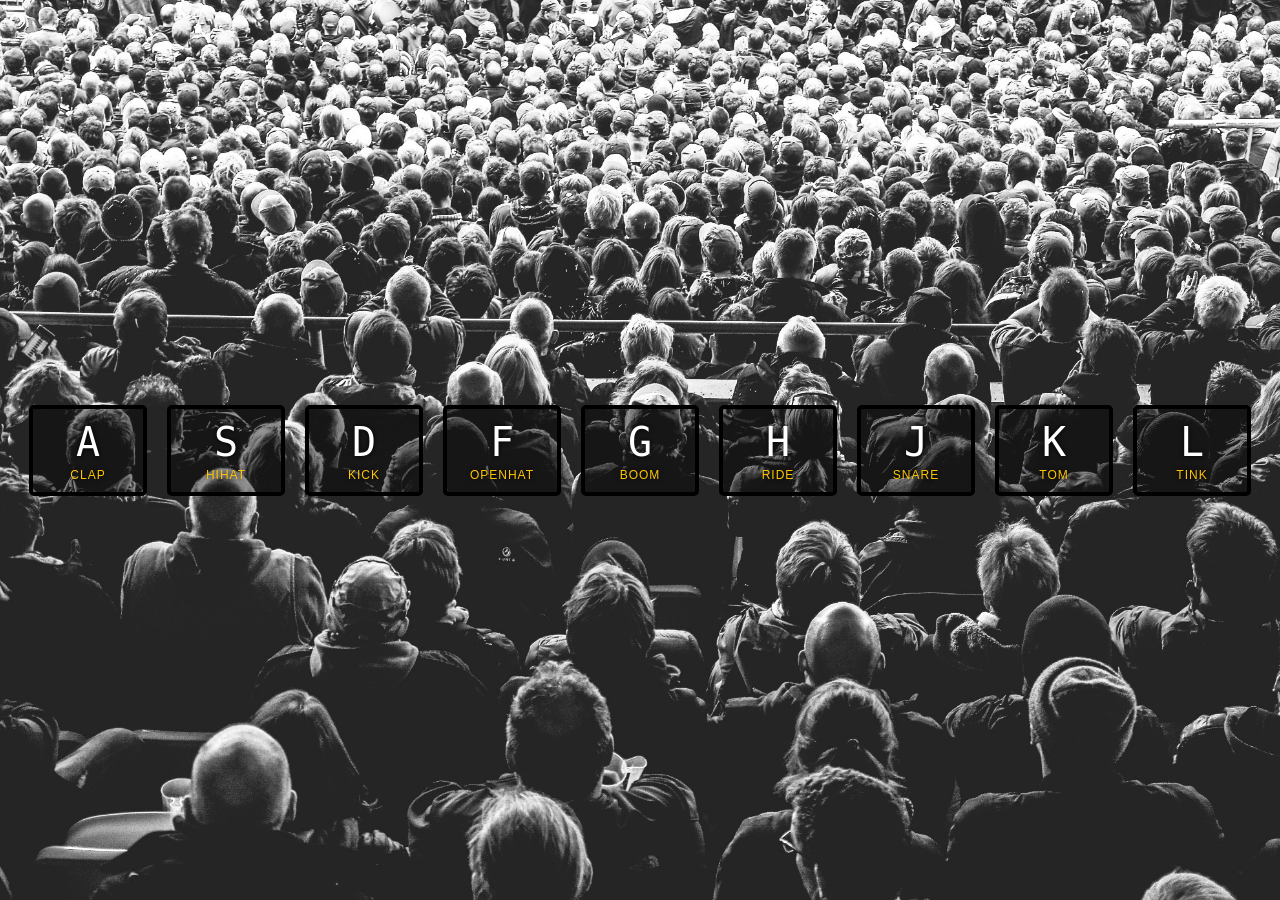
<file: lesson/drum-kit/index.html>
<!DOCTYPE html>
<html lang="en">
<head>
  <meta charset="UTF-8">
  <title>JS Drum Kit</title>
  <link rel="stylesheet" href="style.css">
</head>
<body>
  <div class="keys">
    <div data-key="65" class="key">
      <kbd>A</kbd>
      <span class="sound">clap</span>
    </div>
    <div data-key="83" class="key">
      <kbd>S</kbd>
      <span class="sound">hihat</span>
    </div>
    <div data-key="68" class="key">
      <kbd>D</kbd>
      <span class="sound">kick</span>
    </div>
    <div data-key="70" class="key">
      <kbd>F</kbd>
      <span class="sound">openhat</span>
    </div>
    <div data-key="71" class="key">
      <kbd>G</kbd>
      <span class="sound">boom</span>
    </div>
    <div data-key="72" class="key">
      <kbd>H</kbd>
      <span class="sound">ride</span>
    </div>
    <div data-key="74" class="key">
      <kbd>J</kbd>
      <span class="sound">snare</span>
    </div>
    <div data-key="75" class="key">
      <kbd>K</kbd>
      <span class="sound">tom</span>
    </div>
    <div data-key="76" class="key">
      <kbd>L</kbd>
      <span class="sound">tink</span>
    </div>
  </div>

  <audio data-key="65" src="sounds/clap.wav"></audio>
  <audio data-key="83" src="sounds/hihat.wav"></audio>
  <audio data-key="68" src="sounds/kick.wav"></audio>
  <audio data-key="70" src="sounds/openhat.wav"></audio>
  <audio data-key="71" src="sounds/boom.wav"></audio>
  <audio data-key="72" src="sounds/ride.wav"></audio>
  <audio data-key="74" src="sounds/snare.wav"></audio>
  <audio data-key="75" src="sounds/tom.wav"></audio>
  <audio data-key="76" src="sounds/tink.wav"></audio>

<script>
   

    function playSound(e){
        const audio= document.querySelector(`audio[data-key="${e.keyCode}"]`);
        const key= document.querySelector(`.key[data-key="${e.keyCode}"]`);
        if(!audio)return
        audio.currentTime= 0;
        audio.play()
        key.classList.add('playing')
    }

    function removeTransition(e) {
      if(e.propertyName !== 'transform') return
      this.classList.remove('playing')
      
    }
    const keys = document.querySelectorAll('.key');
    keys.forEach(key => key.addEventListener('transitionend', removeTransition));
    window.addEventListener('keydown', playSound);
</script>


</body>
</html>

<!--
- <kbd>= The <kbd> tag is used to define keyboard input. The content inside is displayed in the browser's default monospace font.
- data-key= A data key is a key which holds a variable value which can be applied to a string or a text block, in order for it to be encrypted or decrypted.
    toptal.com/developers/keycode/for/s
- addEventListener= The addEventListener() method allows you to add event listeners on any HTML DOM object such as HTML elements, the HTML document, the window object, or other objects that support events, like the
  * keydown= keydownbir karakter değeri üretip üretmediklerine bakılmaksızın olay tüm anahtarlar için tetiklenir.
-querySelectorAll= The Document method querySelectorAll() returns a static (not live) NodeList representing a list of the document's elements that match the specified group of selectors.
-->
</file>
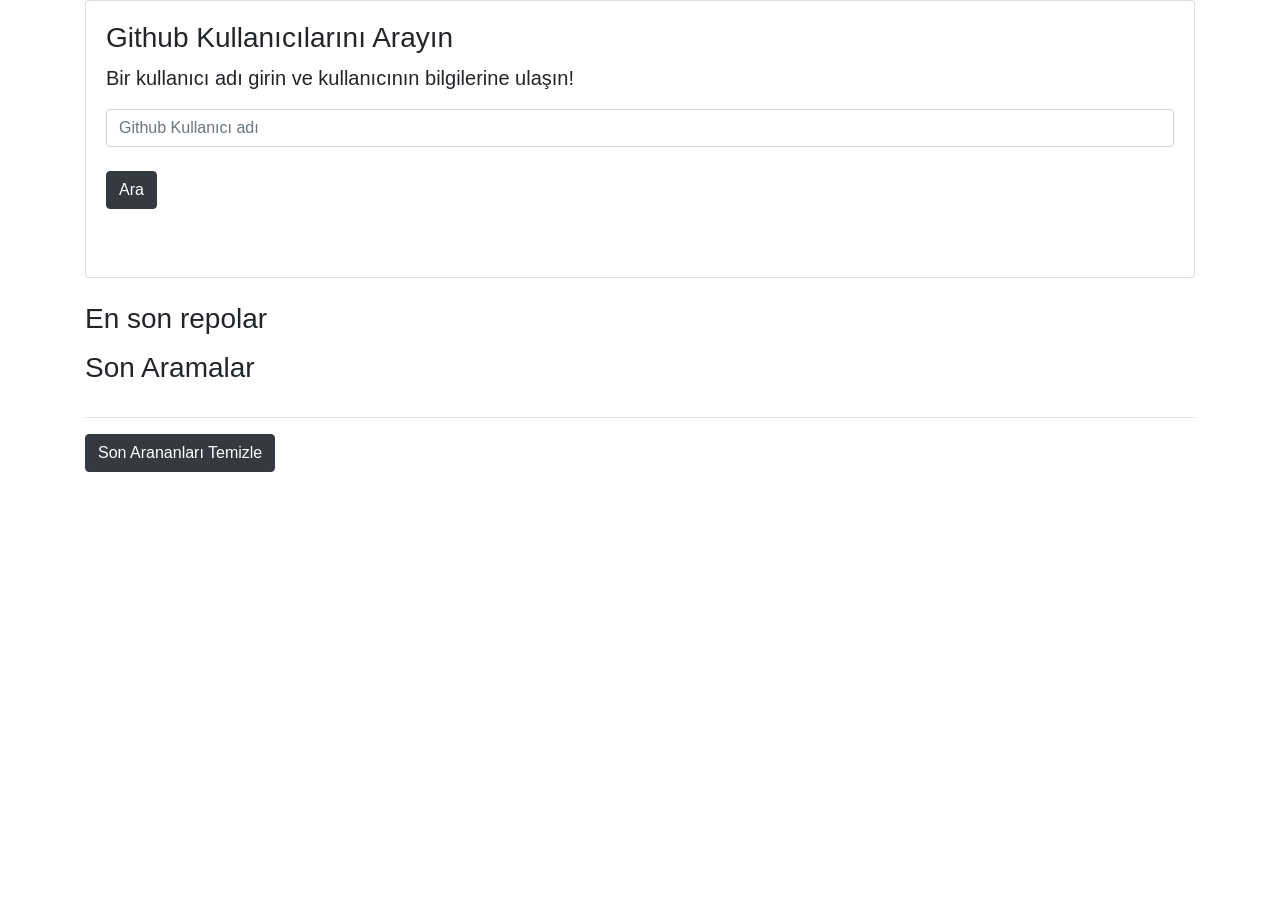
<file: lesson/github-search/index.html>
<!DOCTYPE html>
<html lang="tr">
<head>
    <meta charset="UTF-8">
    <meta name="viewport" content="width=device-width, initial-scale=1.0">
    <meta http-equiv="X-UA-Compatible" content="ie=edge">
    <link rel="stylesheet" href="https://maxcdn.bootstrapcdn.com/bootstrap/4.0.0/css/bootstrap.min.css" integrity="sha384-Gn5384xqQ1aoWXA+058RXPxPg6fy4IWvTNh0E263XmFcJlSAwiGgFAW/dAiS6JXm" crossorigin="anonymous">

    <title>Github API</title>

    <style>
    .borderzero {
        border: 0 none;
    }
    </style>
</head>
<body>
   
    <div class="container searchContainer">
        <div class="search card card-body">
            <h3>Github Kullanıcılarını Arayın</h3>
            <p class="lead">
                Bir kullanıcı adı girin ve kullanıcının bilgilerine ulaşın!
            </p>
            <form id = "github-form">
                <input type="text" name="githubname" id="githubname" class = "form-control" placeholder="Github Kullanıcı adı">
                <br>
                <button type = "submit" class ="btn btn-dark">Ara</button>
            </form>
            <br><br>


        </div>
        <br>
        
        <div id="profile">
            <!-- <div class="card card-body mb-3">
                    <div class="row">
                      <div class="col-md-4">
                        <a href="" target = "_blank">
                         <img class="img-fluid mb-2" src="https://upload.wikimedia.org/wikipedia/tr/a/a0/Cem_Karaca.jpg"> </a>
                         <hr>
                         <div id="fullName"><strong> Mustafa Murat Coşkun</strong></div>
                         <hr>
                         <div id="bio">asdasdasdsad</div>
                        </div>
                      <div class="col-md-8">
                            <button class="btn btn-secondary">
                                  Takipçi  <span class="badge badge-light"></span>
                            </button>
                            <button class="btn btn-info">
                                 Takip Edilen  <span class="badge badge-light"></span>
                              </button>
                            <button class="btn btn-danger">
                                Repolar  <span class="badge badge-light"></span>
                            </button>
                            <hr>
                            <li class="list-group">
                                <li class="list-group-item borderzero">
                                    <img src="images/company.png" width="30px"> <span id="company">Naber</span>
                                    
                                </li>
                                <li class="list-group-item borderzero">
                                    <img src="images/location.png" width="30px"> <span id = "location">sadasdsad</a>
                                    
                                </li>
                                <li class="list-group-item borderzero">
                                    <img src="images/mail.png" width="30px"> <span id="company">Naber</span>
                                    
                                </li>
                                
                            </div>
                               
                            
                      </div>
                </div> -->
            </div>


            
            <h3 class="page-heading mb-3">En son repolar</h3>
            <div id="repos">
                 
                 <!-- <div class="mb-2 card-body">
                    <div class="row">
                        <div class="col-md-2">
                        <span></span> 
                        <a href="#" target = "_blank" id = "repoName"></a>
                        </div>
                        <div class="col-md-6">
                            <button class="btn btn-secondary">
                                Starlar  <span class="badge badge-light" id="repoStar"></span>
                            </button>

                            <button class="btn btn-info">
                                Forklar  <span class="badge badge-light" id ="repoFork"></span>
                            </button>
                    
                        </div>
                </div>

                </div> -->
                
            </div>

            <h3 class="page-heading mb-3">Son Aramalar</h3>
            
            <div id="lastSearch" style ="margin-bottom: 100px;">
                <ul class ="list-group" id = "last-users">
                    <!-- <li class="list-group-item">asdaskdjkasjkşdjşasjd</li> -->
                </ul>
                <hr>
                <button id ="clear-last-users" class="btn btn-dark">Son Arananları Temizle</button>
            </div>
                
            </div> 
                 
            
        </div>
        
    </div>


    <script src="github.js"></script>
    <script src="storage.js"></script>
    <script src="ui.js"></script>
    <script src="app.js"></script>


<script src="https://code.jquery.com/jquery-3.2.1.slim.min.js" integrity="sha384-KJ3o2DKtIkvYIK3UENzmM7KCkRr/rE9/Qpg6aAZGJwFDMVNA/GpGFF93hXpG5KkN" crossorigin="anonymous"></script>
<script src="https://cdnjs.cloudflare.com/ajax/libs/popper.js/1.12.9/umd/popper.min.js" integrity="sha384-ApNbgh9B+Y1QKtv3Rn7W3mgPxhU9K/ScQsAP7hUibX39j7fakFPskvXusvfa0b4Q" crossorigin="anonymous"></script>
<script src="https://maxcdn.bootstrapcdn.com/bootstrap/4.0.0/js/bootstrap.min.js" integrity="sha384-JZR6Spejh4U02d8jOt6vLEHfe/JQGiRRSQQxSfFWpi1MquVdAyjUar5+76PVCmYl" crossorigin="anonymous"></script>
</body>
</html>
</file>
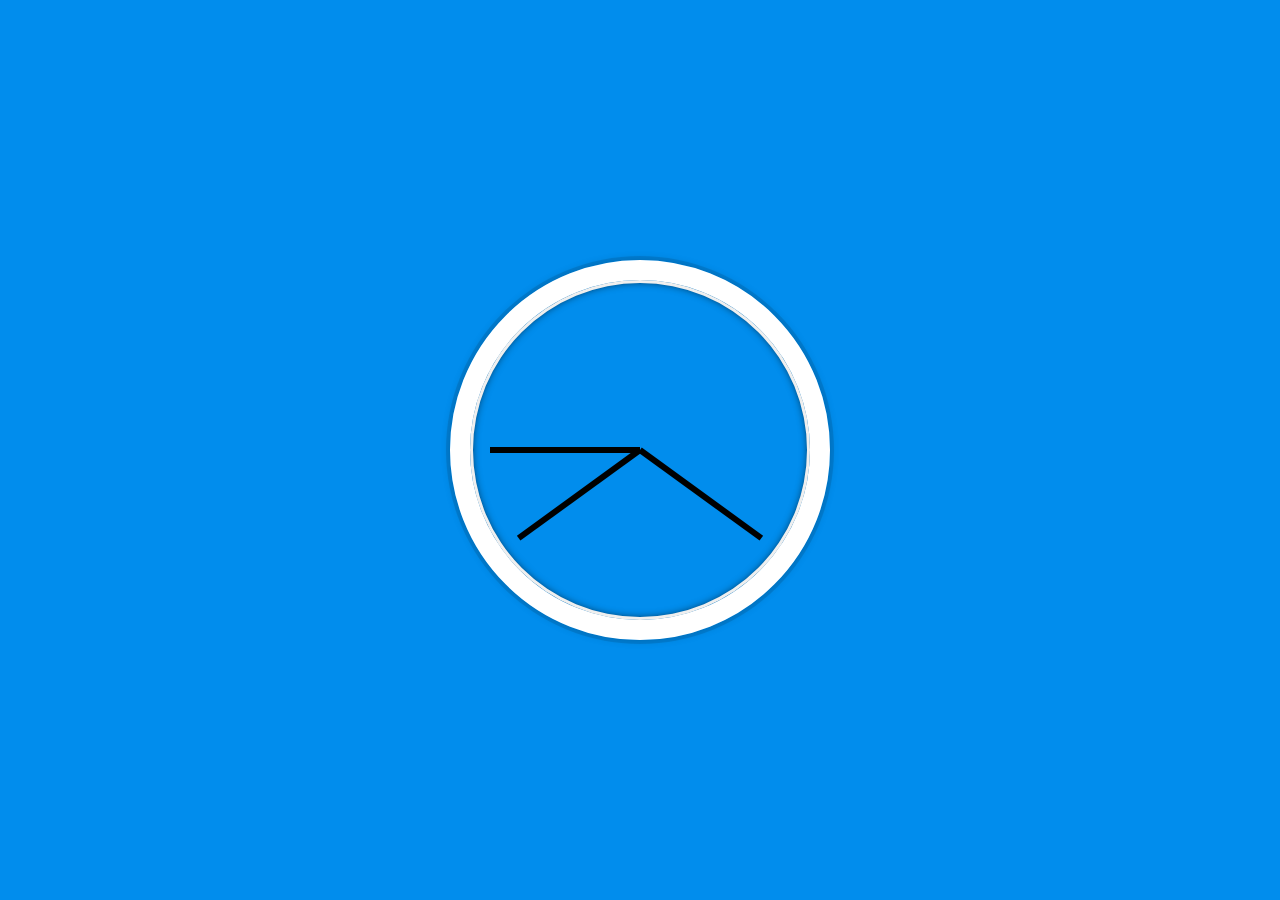
<file: lesson/js-clock/index.html>
<!DOCTYPE html>
<html lang="en">
<head>
  <meta charset="UTF-8">
  <title>JS + CSS Clock</title>
</head>
<body>
    <div class="clock">
      <div class="clock-face">
        <div class="hand hour-hand"></div>
        <div class="hand min-hand"></div>
        <div class="hand second-hand"></div>
      </div>
    </div>

  <style>
    html {
      background: #018DED url(https://unsplash.it/1500/1000?image=881&blur=5);
      background-size: cover;
      font-family: 'helvetica neue';
      text-align: center;
      font-size: 10px;
    }

    body {
      margin: 0;
      font-size: 2rem;
      display: flex;
      flex: 1;
      min-height: 100vh;
      align-items: center;
    }

    .clock {
      width: 30rem;
      height: 30rem;
      border: 20px solid white;
      border-radius: 50%;
      margin: 50px auto;
      position: relative;
      padding: 2rem;
      box-shadow:
        0 0 0 4px rgba(0,0,0,0.1),
        inset 0 0 0 3px #EFEFEF,
        inset 0 0 10px black,
        0 0 10px rgba(0,0,0,0.2);
    }

    .clock-face {
      position: relative;
      width: 100%;
      height: 100%;
      transform: translateY(-3px); /* account for the height of the clock hands */
    }

    .hand {
      width: 50%;
      height: 6px;
      background: black;
      position: absolute;
      top: 50%;
      transform-origin: 100%;
      transform: rotate(90deg);
      transition: all 0.05s;
      transition-timing-function: cubic-bezier(0.1, 2.7, 0.58, 1);
    }

  </style>

  <script>
    const secondHand = document.querySelector('.second-hand')
    const minsHand = document.querySelector('.min-hand')
    const hourHand = document.querySelector('.hour-hand')

    function setDate(){
        const now = new Date();
        const seconds = now.getSeconds();
        const secondsDegress = (( seconds / 60 ) * 360 )
        secondHand.style.transform= `rotate(${secondsDegress}deg)`

        const mins = now.getMinutes();
        const minsDegress = ((( mins / 60 ) * 360 ) + 90 )
        minsHand.style.transform= `rotate(${minsDegress}deg)`

        const hour = now.getMinutes();
        const hourDegress = ((( hour / 12 ) * 360 ) + 90 )
        hourHand.style.transform= `rotate(${hourDegress}deg)`
    }

    setInterval( setDate, 1000 )

  </script>
</body>
</html>
</file>
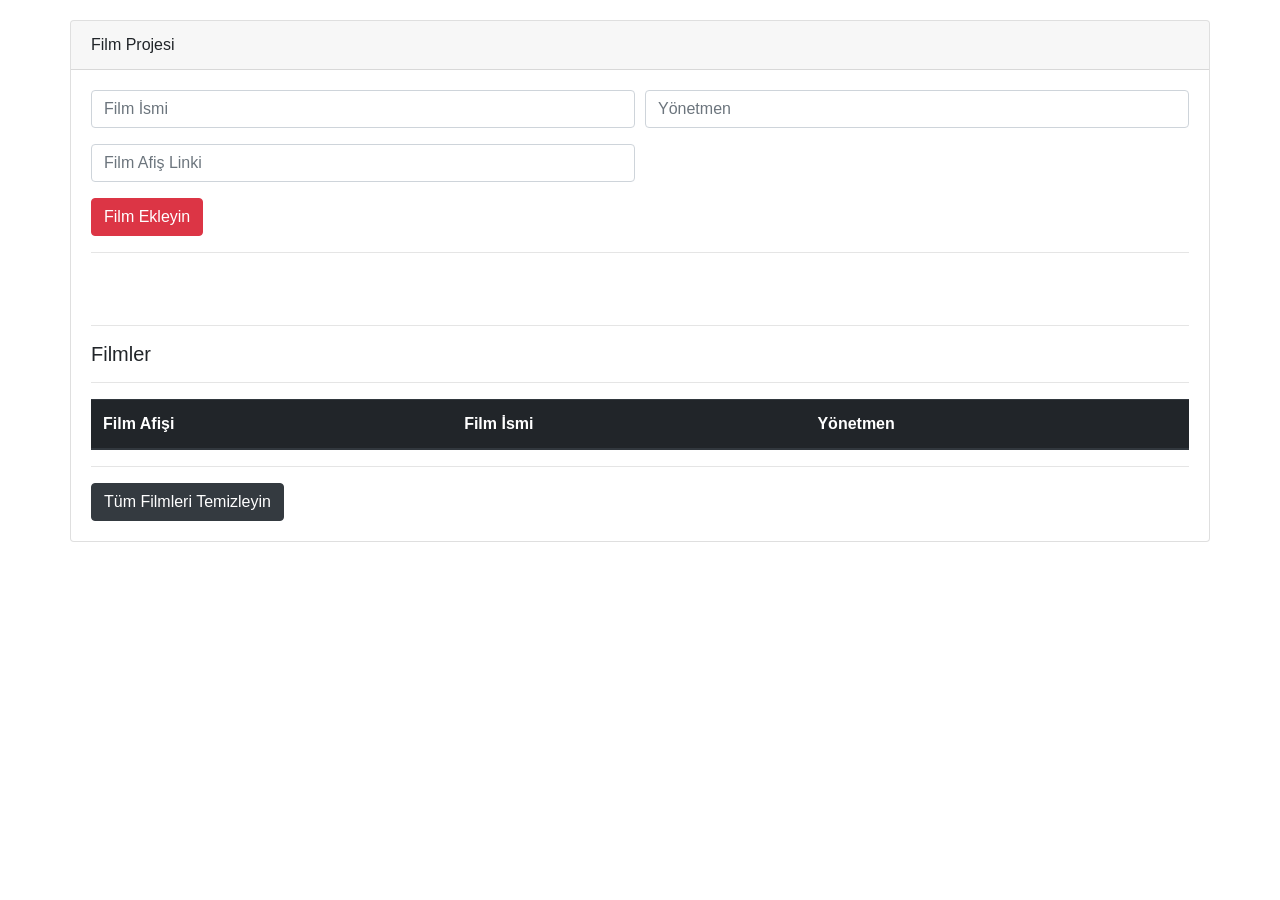
<file: lesson/movie-es6/index.html>
<!DOCTYPE html>
<html lang="en">
<head>
    <meta charset="UTF-8">
    <meta name="viewport" content="width=device-width, initial-scale=1.0">
    <meta http-equiv="X-UA-Compatible" content="ie=edge">
    <link rel="stylesheet" href="https://stackpath.bootstrapcdn.com/font-awesome/4.7.0/css/font-awesome.min.css">
    <link rel="stylesheet" href="https://maxcdn.bootstrapcdn.com/bootstrap/4.0.0/css/bootstrap.min.css" integrity="sha384-Gn5384xqQ1aoWXA+058RXPxPg6fy4IWvTNh0E263XmFcJlSAwiGgFAW/dAiS6JXm" crossorigin="anonymous">

    <title>Film Project</title>
</head>
<body>
        <div class="container" style ="margin-top:20px;">
                                     
                <div class="card row">
                    <div class="card-header">Film Projesi</div>
                    <div class="card-body">
                            <form id = "film-form" name="form">
                                <div class="form-row">
                                    <div class="form-group col-md-6">
                                        <input class="form-control" type="text" name="title" id = "title" placeholder="Film İsmi">
                                    </div>
                                    <div class="form-group col-md-6">
                                            <input class="form-control" type="text" name="director" id = "director" placeholder="Yönetmen">
                                    </div>
                                    <div class="form-group col-md-6">
                                            <input class="form-control" type="text" name="url" id = "url" placeholder="Film Afiş Linki">
                                    </div>
                                </div>
                                <button type="submit" class="btn btn-danger">Film Ekleyin</button>
                            </form>
                            <hr>
                     </div>
                 
                     <div class="card-body">
                            <hr>
                            <h5 class="card-title" id = "films-title">Filmler</h5>
        
                            <hr>
                            <table class="table table-dark">
                                    <thead>
                                      <tr>
                                        <th scope="col">Film Afişi</th>
                                        <th scope="col">Film İsmi</th>
                                        <th scope="col">Yönetmen</th>
                                        
                                      </tr>
                                    </thead>
                                    <tbody id = "films">
                                        <div></div>
                                        <!-- <tr>
                                            <td><img src="" class="img-fluid img-thumbnail"></td>
                                            <td></td>
                                            <td></td>
                                            <td><a href="#" id = "delete-film" class = "btn btn-danger">Filmi Sil</a></td>
                                          </tr> -->
                                          <!-- <tr>
                                            <td><img src="" class="img-fluid img-thumbnail"></td>
                                            <td></td>
                                            <td></td>
                                            <td><a href="#" id = "delete-film" class = "btn btn-danger">Filmi Sil</a></td>
                                          </tr> -->
                                    </tbody>
                                  </table>
                            <hr>  
                            <a id = "clear-films" class="btn btn-dark" href="#">Tüm Filmleri Temizleyin</a>               
                        </div>
                      </div>
                
            </div>
            <script src="https://code.jquery.com/jquery-3.2.1.slim.min.js" integrity="sha384-KJ3o2DKtIkvYIK3UENzmM7KCkRr/rE9/Qpg6aAZGJwFDMVNA/GpGFF93hXpG5KkN" crossorigin="anonymous"></script>
            <script src="https://cdnjs.cloudflare.com/ajax/libs/popper.js/1.12.9/umd/popper.min.js" integrity="sha384-ApNbgh9B+Y1QKtv3Rn7W3mgPxhU9K/ScQsAP7hUibX39j7fakFPskvXusvfa0b4Q" crossorigin="anonymous"></script>
            <script src="https://maxcdn.bootstrapcdn.com/bootstrap/4.0.0/js/bootstrap.min.js" integrity="sha384-JZR6Spejh4U02d8jOt6vLEHfe/JQGiRRSQQxSfFWpi1MquVdAyjUar5+76PVCmYl" crossorigin="anonymous"></script>
            
            <script src="ui.js"></script>
            <script src="storage.js"></script>
            <script src= "film.js"></script>
            <script src="project.js"></script>

</body>
</html>
</file>
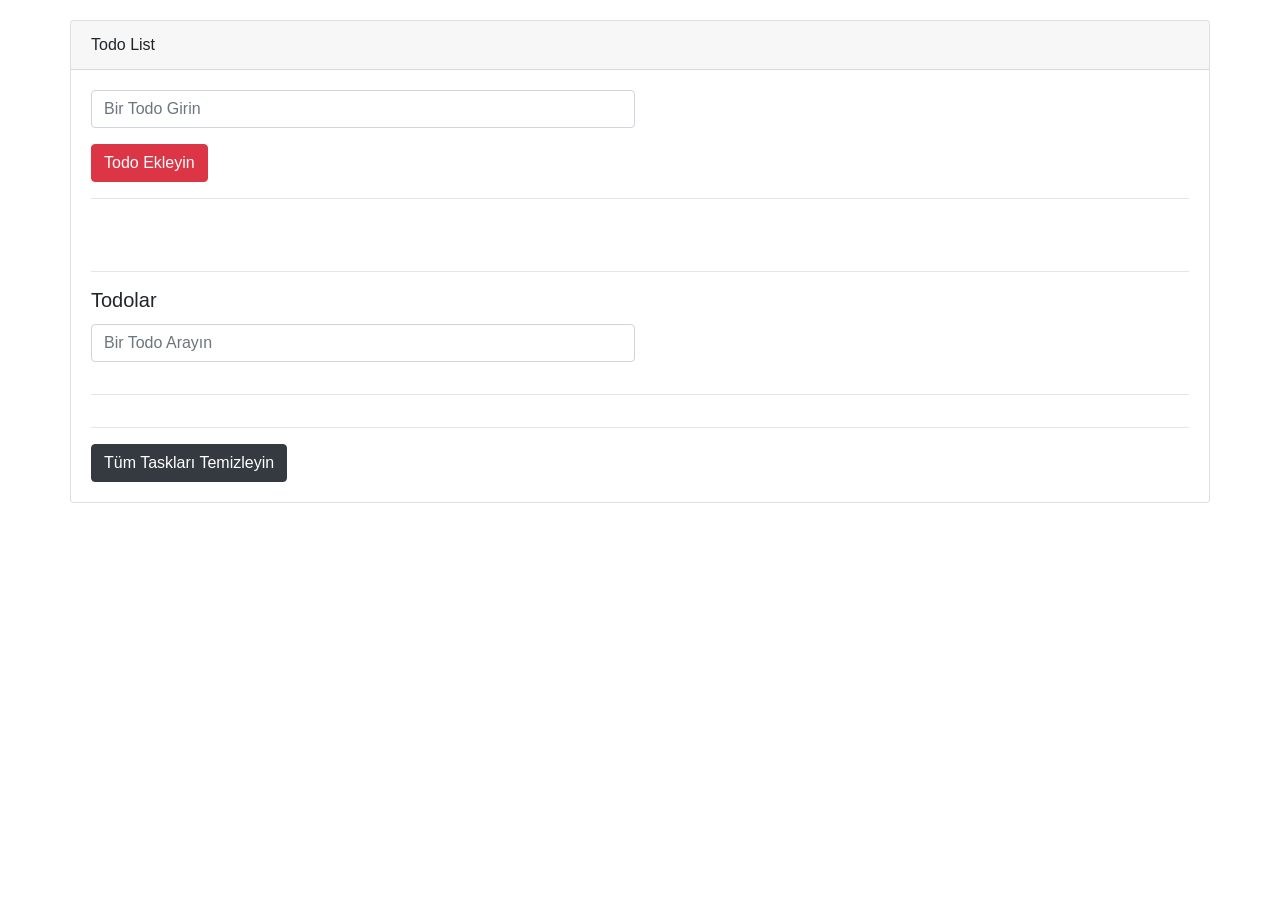
<file: lesson/todo-list/index.html>
<!DOCTYPE html>
<html lang="en">
<head>
    <meta charset="UTF-8">
    <meta name="viewport" content="width=device-width, initial-scale=1.0">
    <meta http-equiv="X-UA-Compatible" content="ie=edge">
    <link rel="stylesheet" href="https://stackpath.bootstrapcdn.com/font-awesome/4.7.0/css/font-awesome.min.css">
    <link rel="stylesheet" href="https://maxcdn.bootstrapcdn.com/bootstrap/4.0.0/css/bootstrap.min.css" integrity="sha384-Gn5384xqQ1aoWXA+058RXPxPg6fy4IWvTNh0E263XmFcJlSAwiGgFAW/dAiS6JXm" crossorigin="anonymous">

    <title>Todo List</title>
</head>
<body>
    <div class="container" style ="margin-top:20px;">
                                     
        <div class="card row">
            <div class="card-header">Todo List</div>
            <div class="card-body">
                    <form id = "todo-form" name="form">
                        <div class="form-row">
                            <div class="form-group col-md-6">
                                <input class="form-control" type="text" name="todo" id = "todo" placeholder="Bir Todo Girin">
                            </div>
                        </div>
                        <!--
                        <div class="alert alert-danger" role="alert">
                            A simple danger alert—check it out!
                          </div>
                          -->
                        <button type="submit" class="btn btn-danger">Todo Ekleyin</button>
                    </form>
                    <hr>
             </div>
             <div class="card-body">
                    <hr>
                    <h5 class="card-title" id = "todos-title">Todolar</h5>
                    <div class="form-row">
                        <div class="form-group col-md-6">
                            <input class="form-control" type="text" name="filter" id = "filter" placeholder="Bir Todo Arayın">
                        </div>
                    </div>
                    <hr>
                    <ul class="list-group">
                        <!-- <li class="list-group-item d-flex justify-content-between">
                            Todo 1
                            <a href = "#" class ="delete-item">
                                <i class = "fa fa-remove"></i>
                            </a>
                        </li>-->
                    </ul>
                    <hr>  
                    <a id = "clear-todos" class="btn btn-dark" href="#">Tüm Taskları Temizleyin</a>               
                </div>
              </div>
        
    </div>


    
    
    <script src="https://code.jquery.com/jquery-3.2.1.slim.min.js" integrity="sha384-KJ3o2DKtIkvYIK3UENzmM7KCkRr/rE9/Qpg6aAZGJwFDMVNA/GpGFF93hXpG5KkN" crossorigin="anonymous"></script>
    <script src="https://cdnjs.cloudflare.com/ajax/libs/popper.js/1.12.9/umd/popper.min.js" integrity="sha384-ApNbgh9B+Y1QKtv3Rn7W3mgPxhU9K/ScQsAP7hUibX39j7fakFPskvXusvfa0b4Q" crossorigin="anonymous"></script>
    <script src="https://maxcdn.bootstrapcdn.com/bootstrap/4.0.0/js/bootstrap.min.js" integrity="sha384-JZR6Spejh4U02d8jOt6vLEHfe/JQGiRRSQQxSfFWpi1MquVdAyjUar5+76PVCmYl" crossorigin="anonymous"></script>
    <script src="todo.js"></script>
</body>
</html>
</file>
<file: lesson/drum-kit/style.css>
html {
    font-size: 10px;
    background: url('./background.jpeg') bottom center;
    background-size: cover;
  }
  
  body,html {
    margin: 0;
    padding: 0;
    font-family: sans-serif;
  }
  
  .keys {
    display: flex;
    flex: 1;
    min-height: 100vh;
    align-items: center;
    justify-content: center;
  }
  
  .key {
    border: .4rem solid black;
    border-radius: .5rem;
    margin: 1rem;
    font-size: 1.5rem;
    padding: 1rem .5rem;
    transition: all .07s ease;
    width: 10rem;
    text-align: center;
    color: white;
    background: rgba(0,0,0,0.4);
    text-shadow: 0 0 .5rem black;
  }
  
  .playing {
    transform: scale(1.1);
    border-color: #ffc600;
    box-shadow: 0 0 1rem #ffc600;
  }
  
  kbd {
    display: block;
    font-size: 4rem;
  }
  
  .sound {
    font-size: 1.2rem;
    text-transform: uppercase;
    letter-spacing: .1rem;
    color: #ffc600;
  }
</file>
